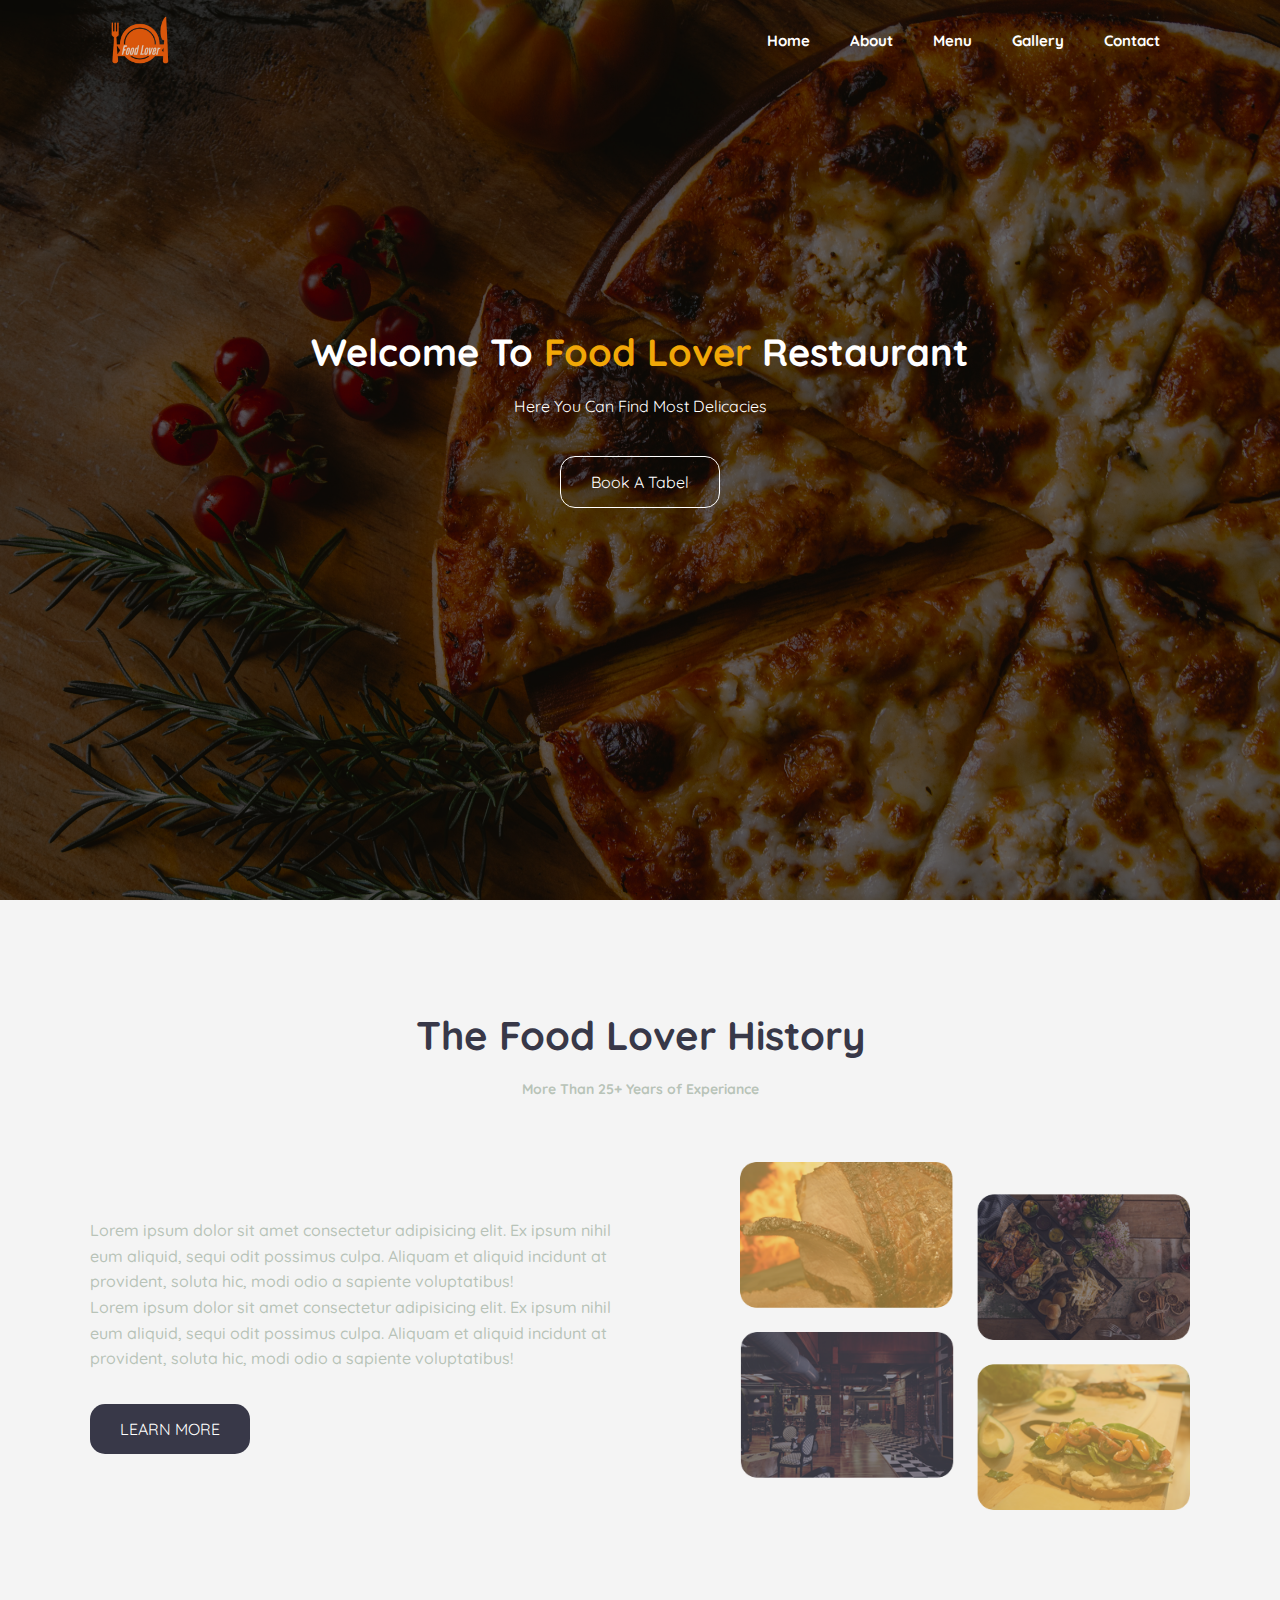
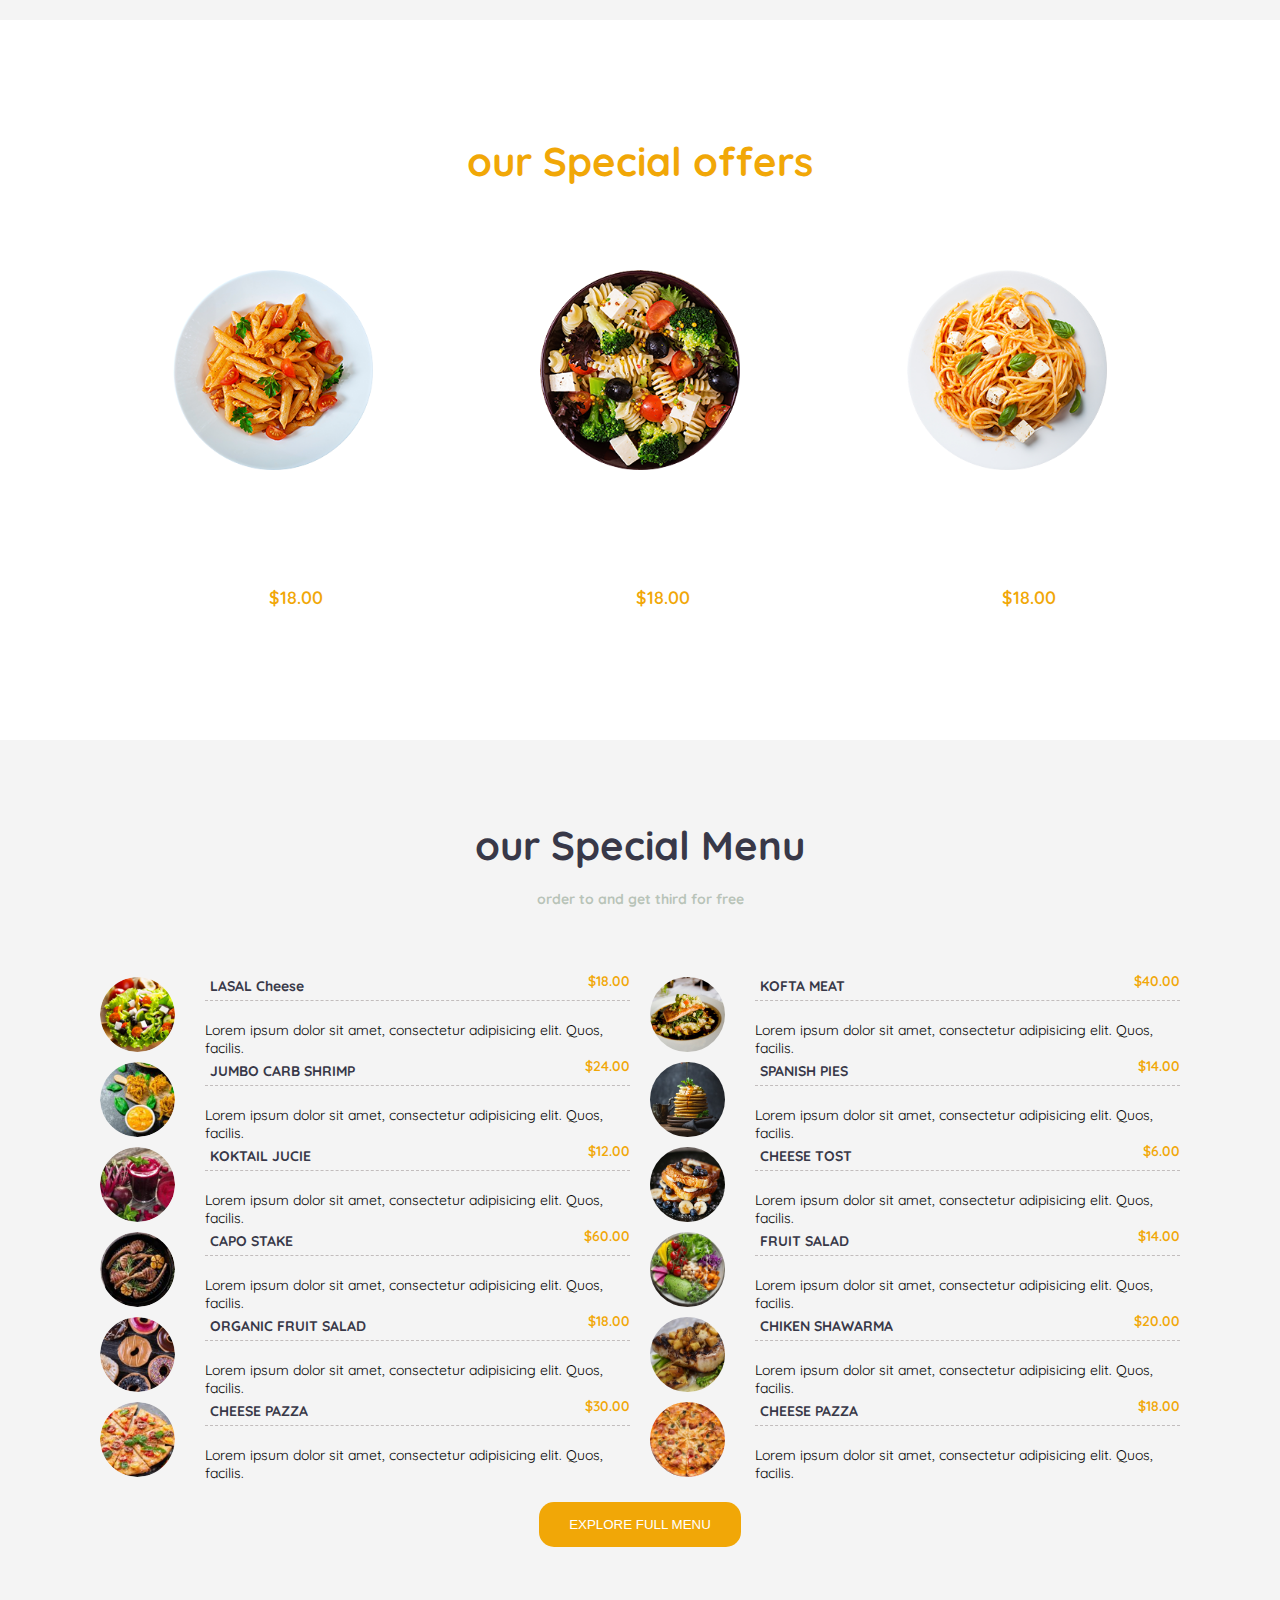
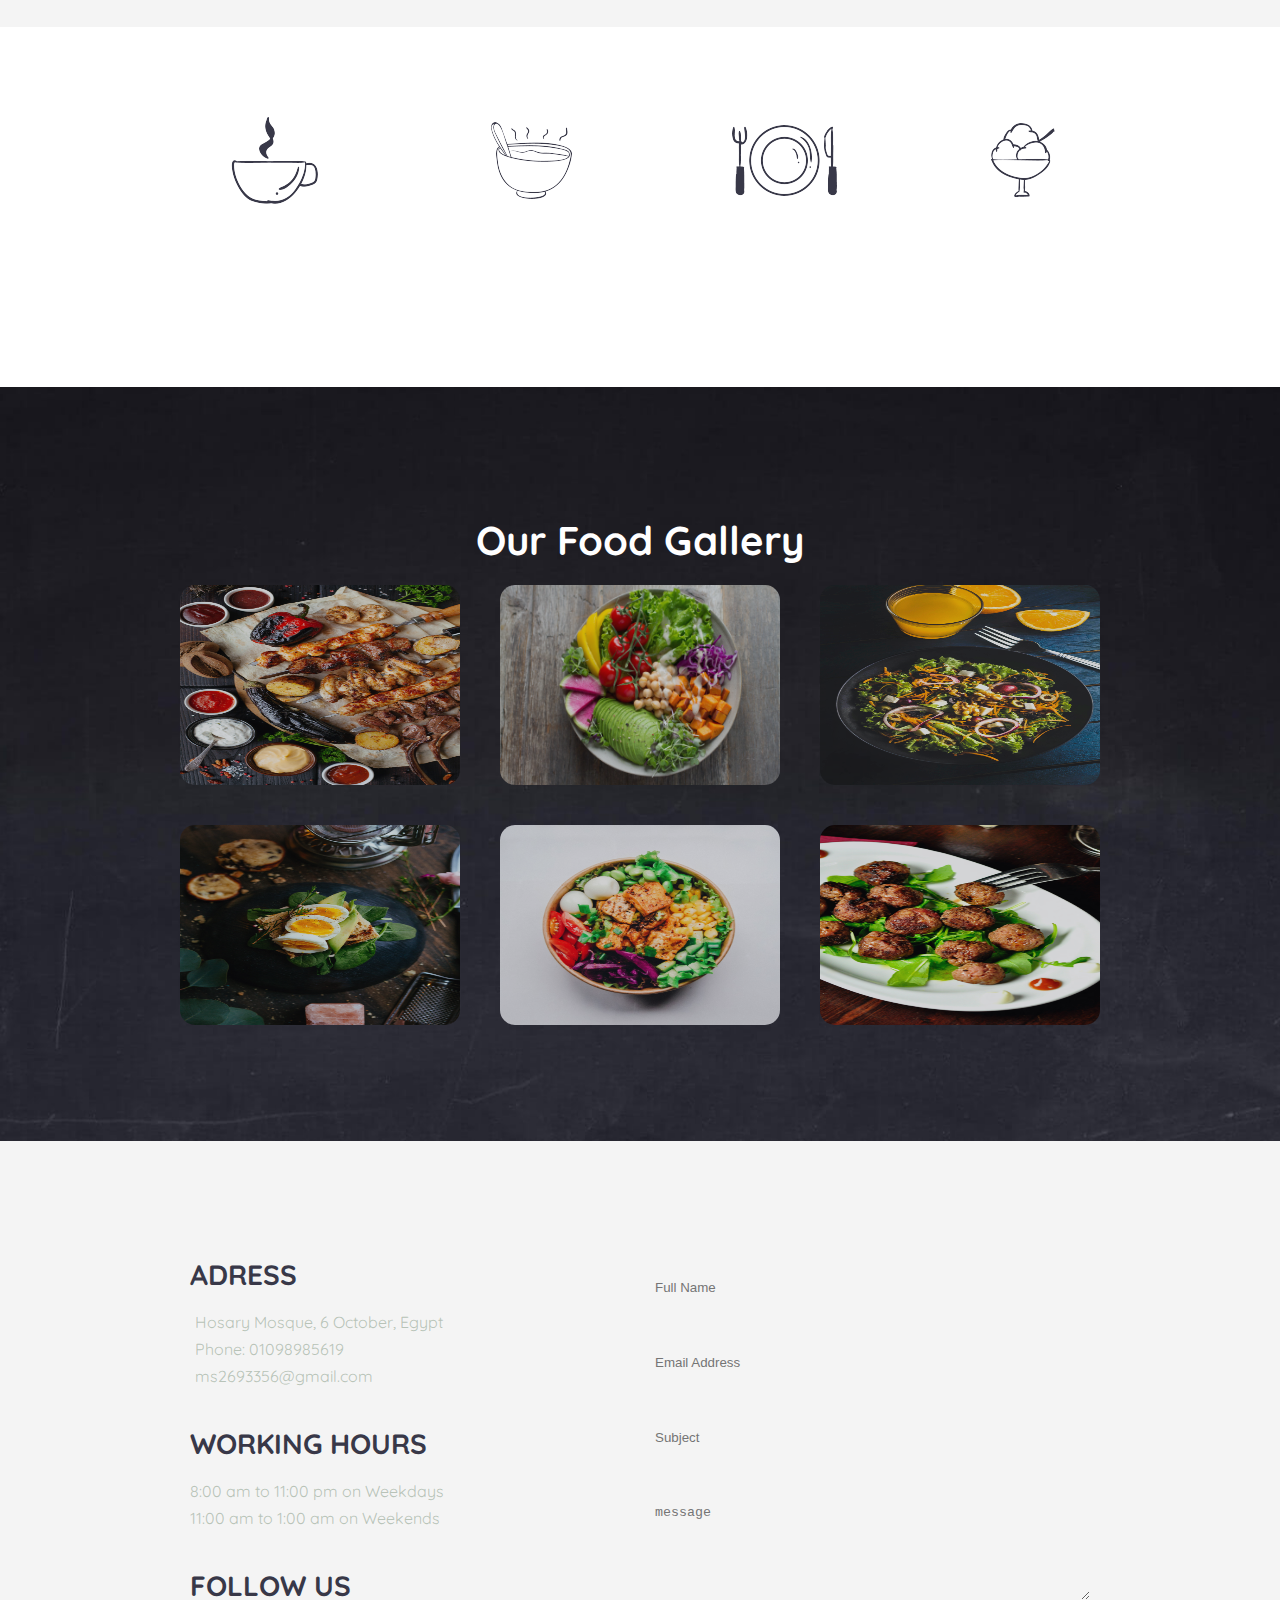
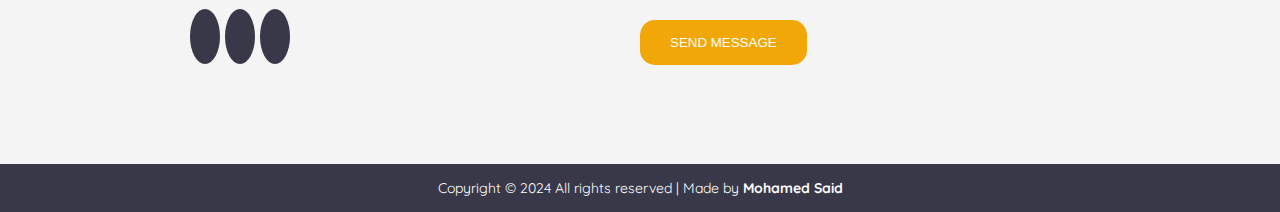
<file: index.html>
<!DOCTYPE html>
<html lang="en">

<head>
    <meta charset="UTF-8">
    <meta http-equiv="X-UA-Compatible" content="IE=edge">
    <meta name="viewport" content="width=device-width, initial-scale=1.0">
    <title>Food-Lover</title>
    <!--Style Link-->
    <link rel="stylesheet" href="./style.css">
    <!--font awosme-->
    <link rel="stylesheet" href="https://cdnjs.cloudflare.com/ajax/libs/font-awesome/6.5.2/css/all.min.css"
        integrity="sha512-SnH5WK+bZxgPHs44uWIX+LLJAJ9/2PkPKZ5QiAj6Ta86w+fsb2TkcmfRyVX3pBnMFcV7oQPJkl9QevSCWr3W6A=="
        crossorigin="anonymous" referrerpolicy="no-referrer" />
    <!--Favicon-->
    <link rel="shortcut icon" href="./favicon (3).ico" type="image/x-icon">

</head>

<body>
    <!--Header Start-->
    <header>
        <div id="navbar">
            <img src="./logo.png" alt="Food-Lover logo">
            <nav>
                <ul>
                    <li><a href="#home">Home</a></li>
                    <li><a href="#about">About</a></li>
                    <li><a href="#menu">Menu</a></li>
                    <li><a href="#gallery">Gallery</a></li>
                    <li><a href="#contact">Contact</a></li>
                </ul>
            </nav>
        </div>
        <div class="content">
            <h1>Welcome To <span class="primary-text"> Food Lover </span> Restaurant</h1>
            <p>Here You Can Find Most Delicacies </p>
            <a href="#" class="btn btn-primary">Book A Tabel</a>
        </div>
    </header>
    <!--Header End-->

    <main>
        <!--About Start-->
        <section id="about">
            <div class="container">
                <div class="title">
                    <h2>The Food Lover History</h2>
                    <p>More Than 25+ Years of Experiance</p>
                </div>
                <div class="about-content">
                    <div>
                        <p>Lorem ipsum dolor sit amet consectetur adipisicing elit. Ex ipsum nihil eum aliquid, sequi
                            odit possimus culpa. Aliquam et aliquid incidunt at provident, soluta hic, modi odio a
                            sapiente voluptatibus!</p>
                        <p>Lorem ipsum dolor sit amet consectetur adipisicing elit. Ex ipsum nihil eum aliquid, sequi
                            odit possimus culpa. Aliquam et aliquid incidunt at provident, soluta hic, modi odio a
                            sapiente voluptatibus!</p>
                        <a href="#" class="btn btn-secondary">LEARN MORE</a>
                    </div>
                    <img src="./about_img.png" alt="Pizza">
                </div>
            </div>
        </section>
        <!--About End-->
        <!--Offers Start-->
        <section id="offers">
            <div class="container">
                <div class="title">
                    <h2>our Special offers</h2>
                    <p>More Than 25+ Years of Experiance</p>
                </div>
                <div class="offers-items">
                    <div>
                        <img src="./offer1.png" alt="Quattro Pasta">
                        <div>
                            <h3>Quattro Pasta</h3>
                            <p>Lorem ipsum dolor sit amet consectetur adipisicing elit. Aspernatur, tenetur?</p>
                            <p><del>$55.00</del><span class="primary-text">$18.00</span></p>
                        </div>
                    </div>
                    <div>
                        <img src="./offer2.png" alt="Vegertarian Pasta">
                        <div>
                            <h3>Vegertarian Pasta</h3>
                            <p>Lorem ipsum dolor sit amet consectetur adipisicing elit. Aspernatur, tenetur?</p>
                            <p><del>$55.00</del><span class="primary-text">$18.00</span></p>
                        </div>
                    </div>
                    <div>
                        <img src="./offer3.png" alt="Gluten-Free Pasta">
                        <div>
                            <h3>Gluten-Free Pasta</h3>
                            <p>Lorem ipsum dolor sit amet consectetur adipisicing elit. Aspernatur, tenetur?</p>
                            <p><del>$55.00</del><span class="primary-text">$18.00</span></p>
                        </div>
                    </div>
                </div>
            </div>
        </section>
        <!--Offers End-->
        <!--Menu Start-->
        <section id="menu">
            <div class="container">
                <div class="title">
                    <h2>our Special Menu</h2>
                    <p>order to and get third for free </p>
                </div>
                <div class="menu-items">
                    <div class="menu-items-left">
                        <div class="menu-item">
                            <img src="./food1.png" alt="LASAL Cheese">
                            <div>
                                <h3>LASAL Cheese <span class="primary-text">$18.00</span></h3>
                                <p>Lorem ipsum dolor sit amet, consectetur adipisicing elit. Quos, facilis.</p>

                            </div>
                        </div>
                        <div class="menu-item">
                            <img src="./food2.png" alt="JUMBO CARB SHRIMP">
                            <div>
                                <h3>JUMBO CARB SHRIMP <span class="primary-text">$24.00</span></h3>
                                <p>Lorem ipsum dolor sit amet, consectetur adipisicing elit. Quos, facilis.</p>

                            </div>
                        </div>
                        <div class="menu-item">
                            <img src="./food3.png" alt="KOKTAIL JUCIE">
                            <div>
                                <h3>KOKTAIL JUCIE <span class="primary-text">$12.00</span></h3>
                                <p>Lorem ipsum dolor sit amet, consectetur adipisicing elit. Quos, facilis.</p>

                            </div>
                        </div>
                        <div class="menu-item">
                            <img src="./food4.png" alt="CAPO STAKE">
                            <div>
                                <h3>CAPO STAKE <span class="primary-text">$60.00</span></h3>
                                <p>Lorem ipsum dolor sit amet, consectetur adipisicing elit. Quos, facilis.</p>

                            </div>
                        </div>
                        <div class="menu-item">
                            <img src="./food5.png" alt="ORGANIC FRUIT SALAD">
                            <div>
                                <h3>ORGANIC FRUIT SALAD <span class="primary-text">$18.00</span></h3>
                                <p>Lorem ipsum dolor sit amet, consectetur adipisicing elit. Quos, facilis.</p>

                            </div>
                        </div>
                        <div class="menu-item">
                            <img src="./food6.png" alt="MEGA CHEESE PIZZA">
                            <div>
                                <h3>CHEESE PAZZA <span class="primary-text">$30.00</span></h3>
                                <p>Lorem ipsum dolor sit amet, consectetur adipisicing elit. Quos, facilis.</p>

                            </div>
                        </div>
                    </div>
                    <div class="menu-items-right">
                        <div class="menu-item">
                            <img src="./food7.jpeg" alt="KOFTA MEAT">
                            <div>
                                <h3>KOFTA MEAT <span class="primary-text">$40.00</span></h3>
                                <p>Lorem ipsum dolor sit amet, consectetur adipisicing elit. Quos, facilis.</p>

                            </div>
                        </div>
                        <div class="menu-item">
                            <img src="./food8.jpeg" alt="SPANISH PIES">
                            <div>
                                <h3>SPANISH PIES <span class="primary-text">$14.00</span></h3>
                                <p>Lorem ipsum dolor sit amet, consectetur adipisicing elit. Quos, facilis.</p>

                            </div>
                        </div>
                        <div class="menu-item">
                            <img src="./food9.jpeg" alt="CHEESE TOST">
                            <div>
                                <h3>CHEESE TOST <span class="primary-text">$6.00</span></h3>
                                <p>Lorem ipsum dolor sit amet, consectetur adipisicing elit. Quos, facilis.</p>

                            </div>
                        </div>
                        <div class="menu-item">
                            <img src="./food10.jpeg" alt="FRUIT SALAD">
                            <div>
                                <h3>FRUIT SALAD <span class="primary-text">$14.00</span></h3>
                                <p>Lorem ipsum dolor sit amet, consectetur adipisicing elit. Quos, facilis.</p>

                            </div>
                        </div>
                        <div class="menu-item">
                            <img src="./food11.jpeg" alt="CHIKEN SHAWARMA">
                            <div>
                                <h3>CHIKEN SHAWARMA <span class="primary-text">$20.00</span></h3>
                                <p>Lorem ipsum dolor sit amet, consectetur adipisicing elit. Quos, facilis.</p>

                            </div>
                        </div>
                        <div class="menu-item">
                            <img src="./food12.jpeg" alt="MEGA CHEESE PIZZA">
                            <div>
                                <h3>CHEESE PAZZA <span class="primary-text">$18.00</span></h3>
                                <p>Lorem ipsum dolor sit amet, consectetur adipisicing elit. Quos, facilis.</p>

                            </div>
                        </div>
                    </div>
                </div>
                <button class="btn">EXPLORE FULL MENU</button>
            </div>
        </section>
        <!--Menu End-->
        <!--Daytime Start-->
        <section id="daytime">
            <div class="container">
                <div class="daytime-items">
                    <div class="daytime-item">
                        <img src="./breckfastIcon.png" alt="Breckfast">
                        <h3>Breckfast</h3>
                        <p>8:00 am to 10:00 am</p>
                    </div>
                    <div class="daytime-item">
                        <img src="./lunchIcon.png" alt="Lunch">
                        <h3>Lunch</h3>
                        <p>4:00 am to 7:00 am</p>
                    </div>
                    <div class="daytime-item">
                        <img src="./dinnerIcon.png" alt="Dinner">
                        <h3>Dinner</h3>
                        <p>9:00 pm to 1:00 am</p>
                    </div>
                    <div class="daytime-item">
                        <img src="./dessertIcon.png" alt="Dessert">
                        <h3>Dessert</h3>
                        <p>All Day</p>
                    </div>
                </div>
            </div>
        </section>
        <!--Daytime End-->
        <!--Gallery Start-->
        <section id="gallery">
            <div class="container">
                <h2>Our Food Gallery</h2>
                <div class="img-gallery">
                    <img src="./gallery1.jpeg" alt="Gallery1">
                    <img src="./gallery2.jpeg" alt="Gallery2">
                    <img src="./gallery3.jpeg" alt="Gallery3">
                    <img src="./gallery4.jpeg" alt="Gallery4">
                    <img src="./gallery5.jpeg" alt="Gallery5">
                    <img src="./gallery6.jpeg" alt="Gallery6">
                </div>
            </div>
        </section>
        <!--Gallery End-->
        <!--Contact Start-->
        <section id="contact">
            <div class="container">
                <div class="contact-content">
                    <div class="contact-info">
                        <div>
                            <h3>ADRESS</h3>
                            <p><i class="fa-sharp fa-solid fa-location-dot"></i> Hosary Mosque, 6 October, Egypt</p>
                            <p><i class="fa-solid fa-phone"></i>Phone: 01098985619</p>
                            <p><i class="fa-regular fa-envelope"></i>ms2693356@gmail.com</p>
                        </div>
                        <div>
                            <h3>WORKING HOURS</h3>
                            <P>8:00 am to 11:00 pm on Weekdays</P>
                            <P>11:00 am to 1:00 am on Weekends</P>
                        </div>
                        <div>
                            <h3>FOLLOW US</h3>
                            <a href="https://www.facebook.com/people/Smart-system/61555714896031/?mibextid=ZbWKwL"
                                target="_blank"><i class="fa-brands fa-facebook-f"></i></a>
                            <a href="#"><i class="fa-brands fa-x-twitter"></i></a>
                            <a href="https://www.instagram.com/smartsystem44/" target="_blank"><i
                                    class="fa-brands fa-instagram"></i></a>
                        </div>
                    </div>
                    <form>
                        <input type="text" name="Name" id="Name" placeholder="Full Name" required>
                        <input type="email" name="email" id="email" placeholder="Email Address" required>
                        <input type="text" name="Subject" id="Subject" placeholder="Subject" required>
                        <textarea name="message" id="message" cols="30" rows="5" placeholder="message"></textarea>
                        <button type="Submit" class="btn">SEND MESSAGE</button>
                    </form>
                </div>
            </div>
        </section>
        <!--Contact End-->
    </main>
    <footer id="footer">
        <p>Copyright &copy; 2024 All rights reserved | Made by <b><a
                    href="https://mmohamedsaid.github.io/HTML-Website./" target="_blank">Mohamed Said</a></b></p>
    </footer>
</body>

</html>
</file>
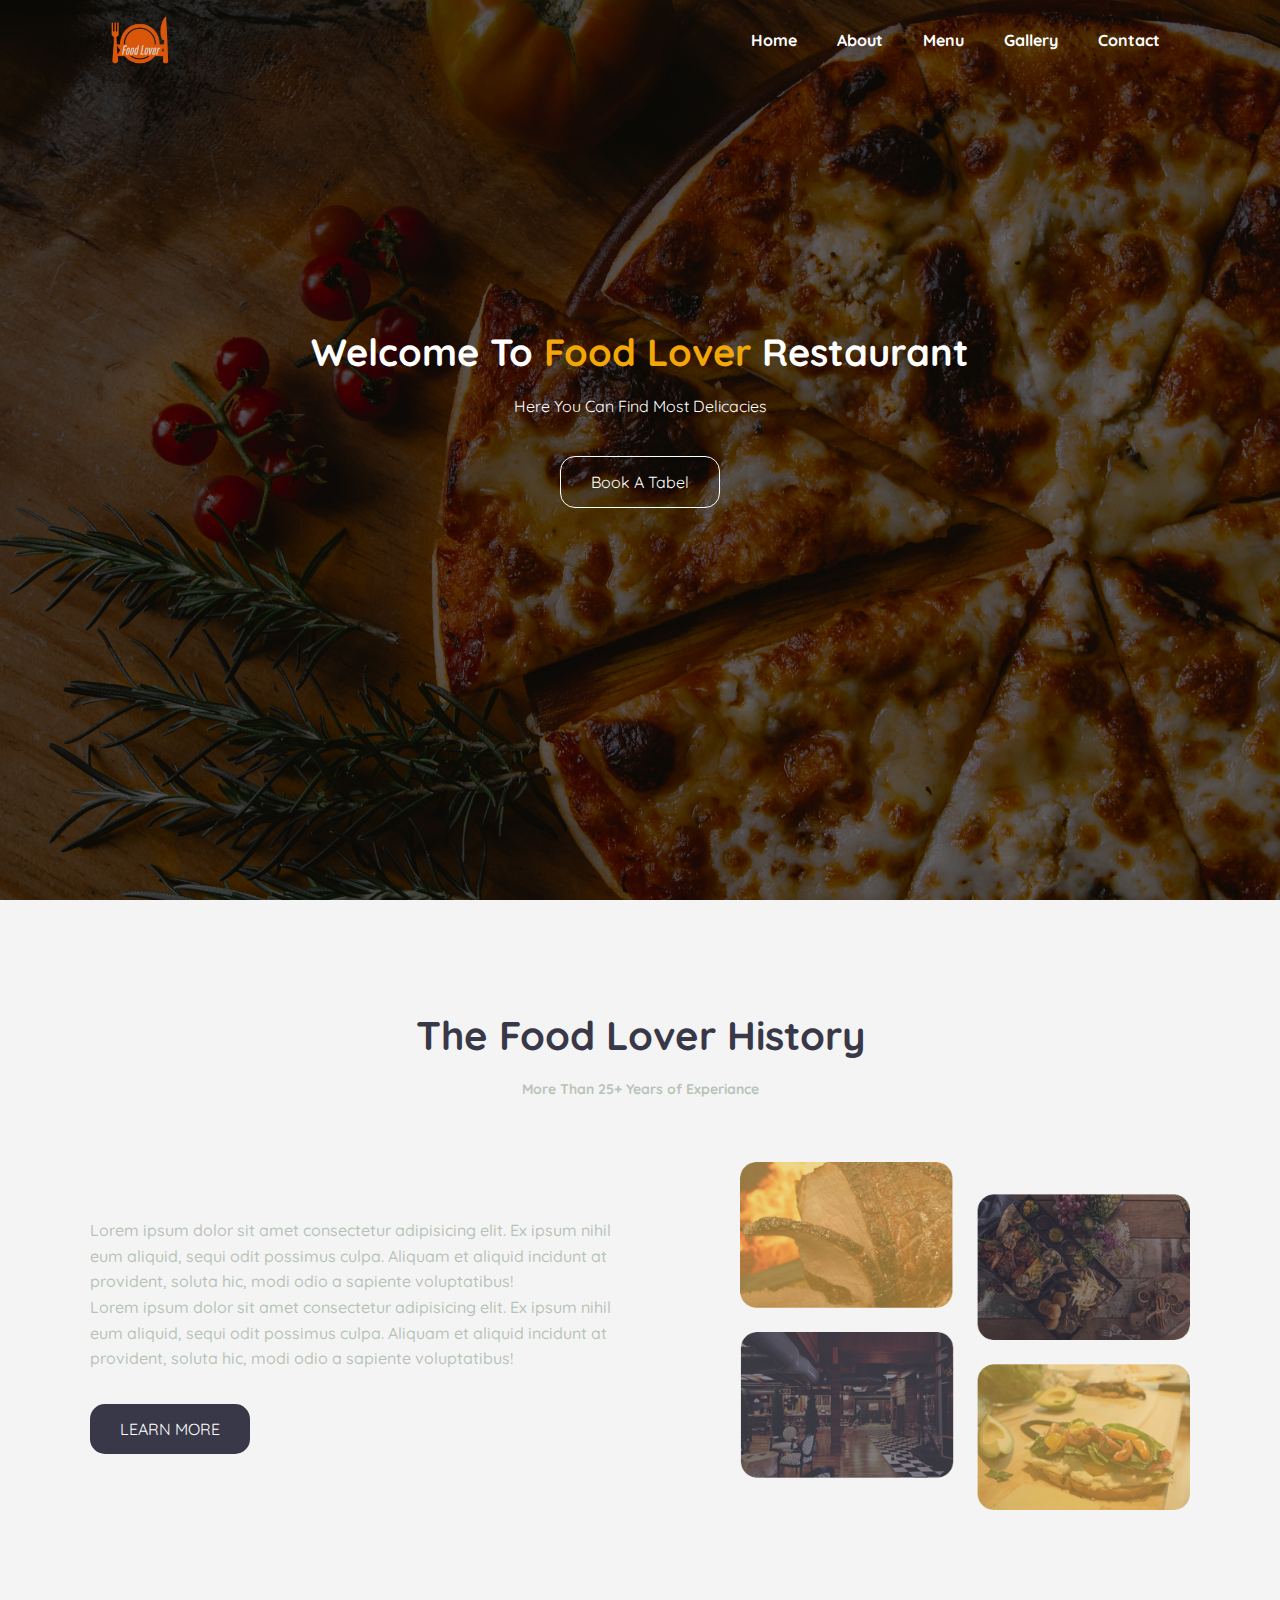
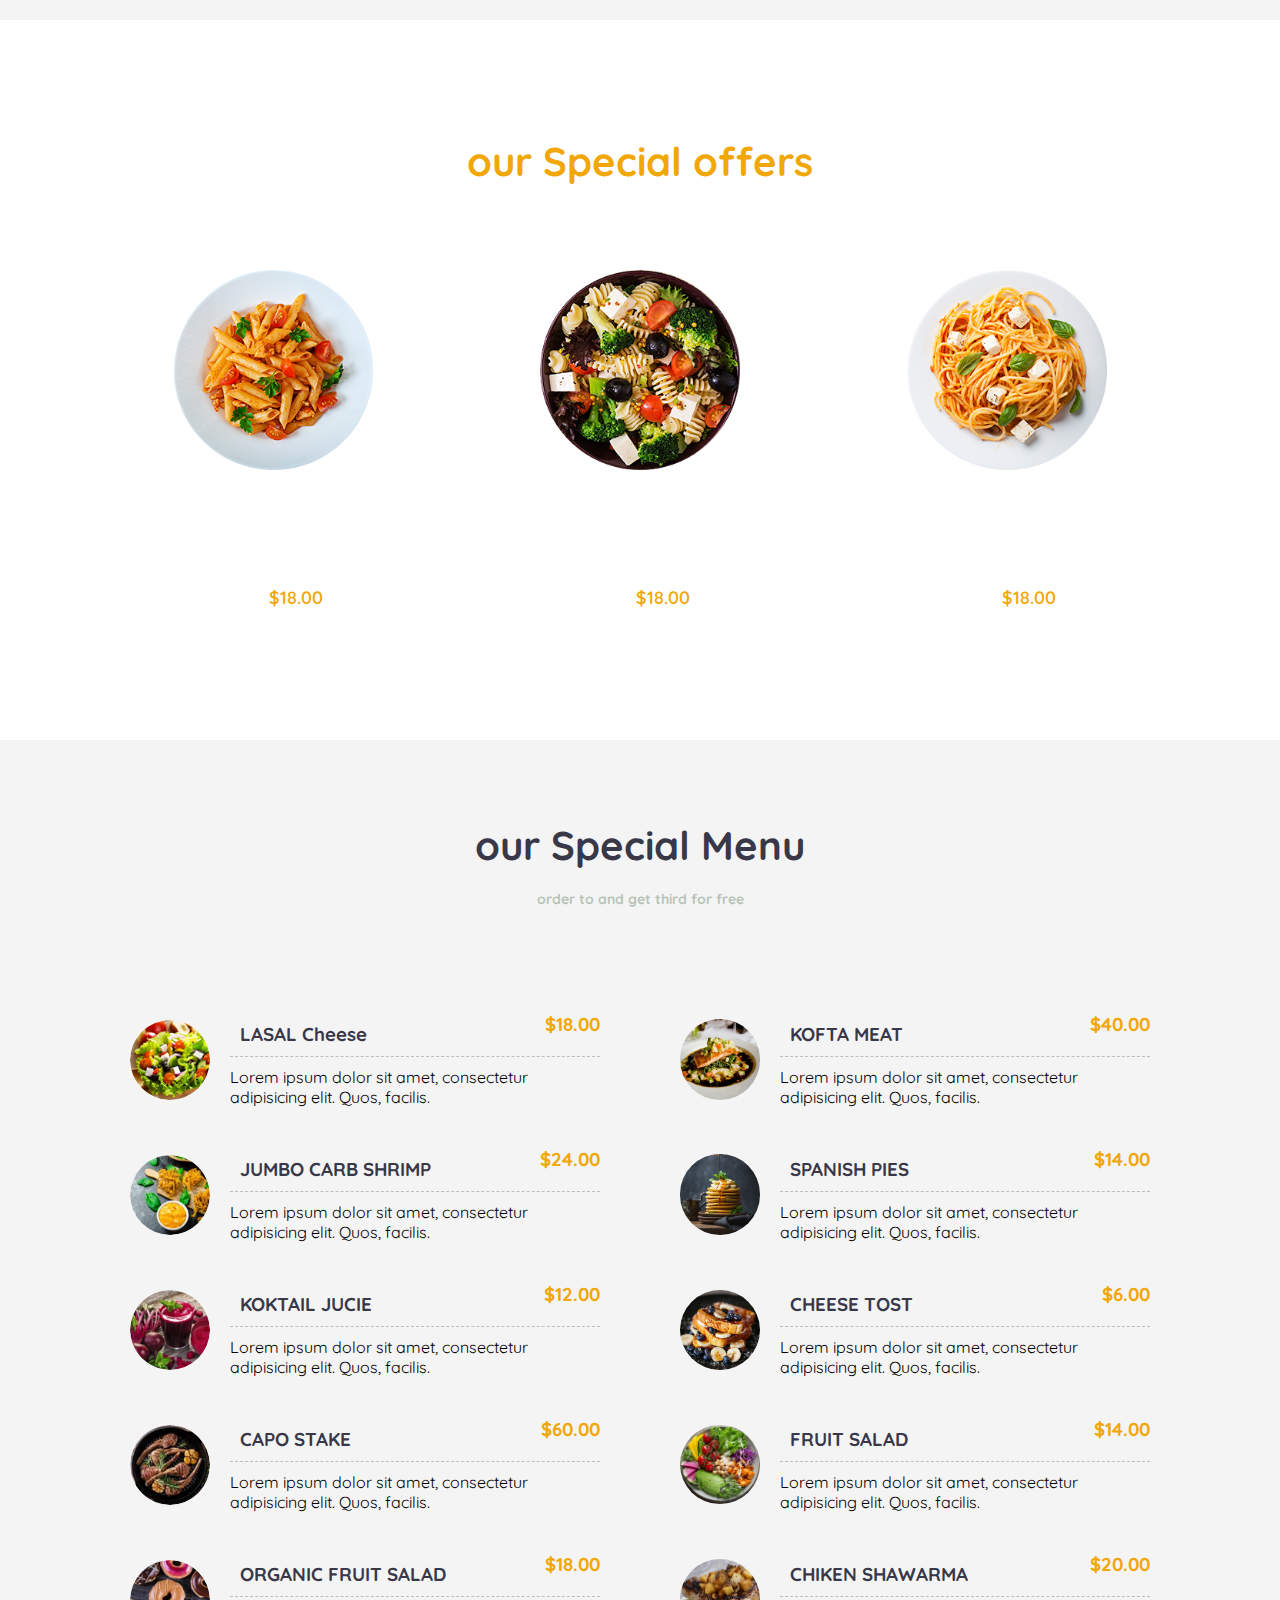
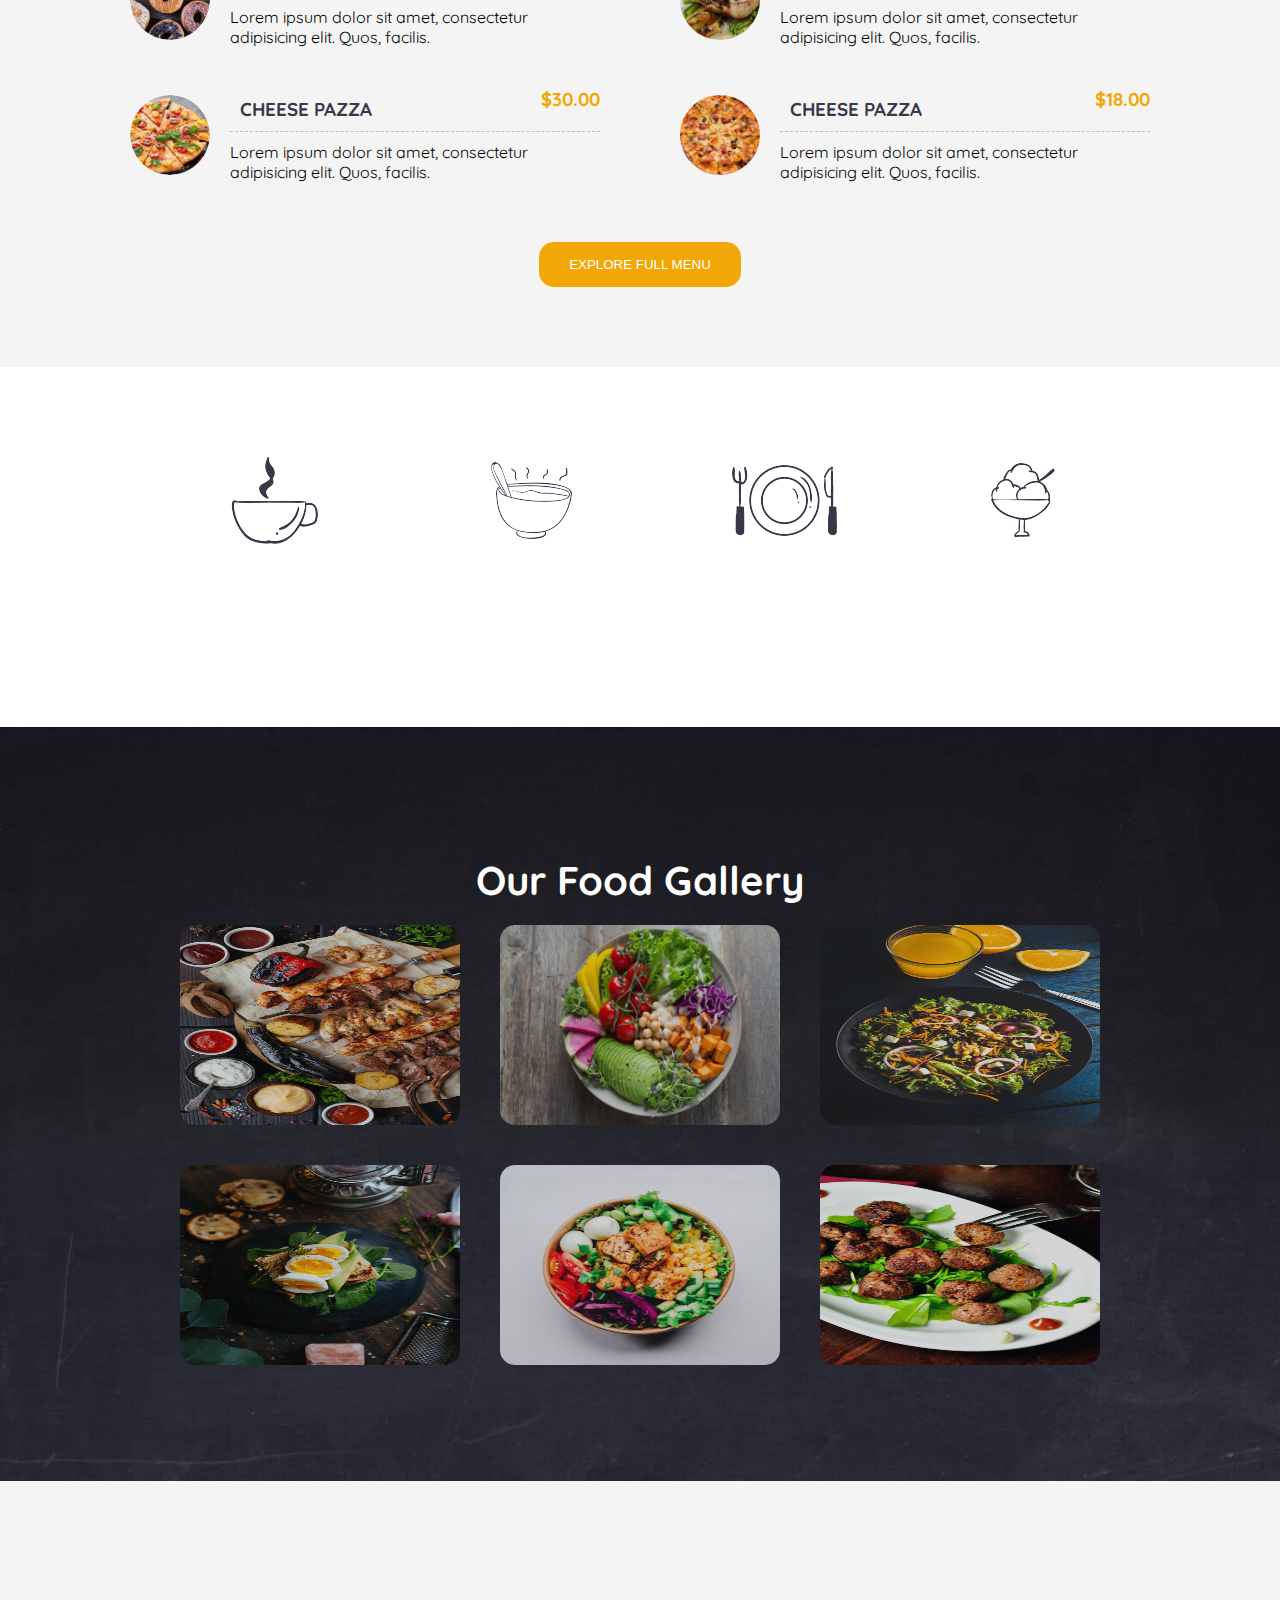
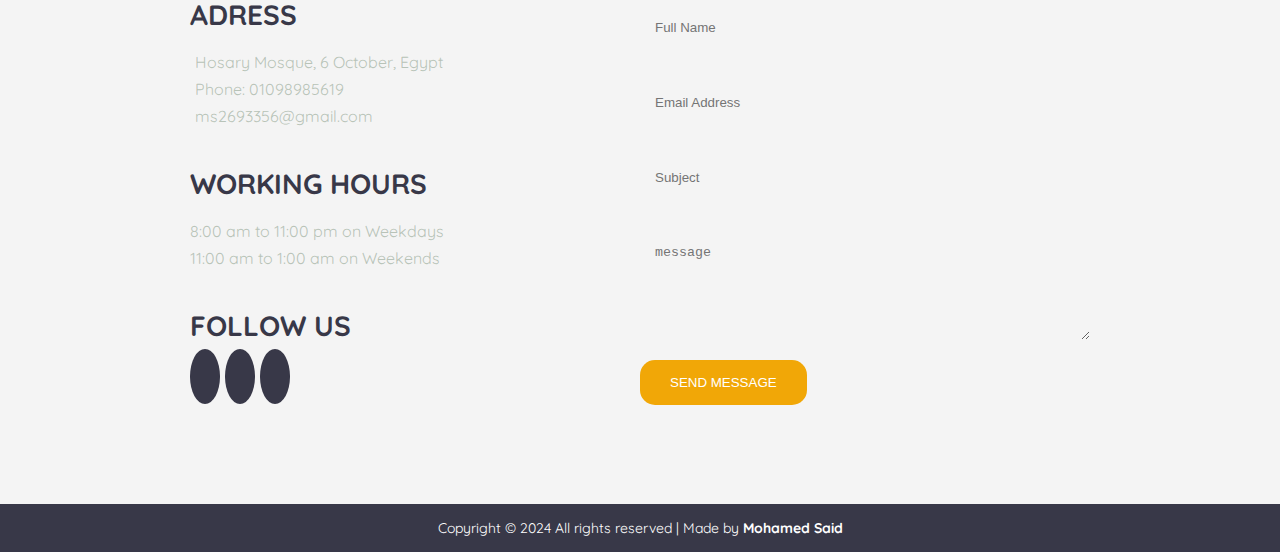
<file: Food-Lover-main/index.html>
<!DOCTYPE html>
<html lang="en">
<head>
    <meta charset="UTF-8">
    <meta http-equiv="X-UA-Compatible" content="IE=edge">
    <meta name="viewport" content="width=device-width, initial-scale=1.0">
    <title>Food-Lover</title>
    <!--Style Link-->
    <link rel="stylesheet" href="./style.css">
    <!--font awosme-->
    <link rel="stylesheet" href="https://cdnjs.cloudflare.com/ajax/libs/font-awesome/6.5.2/css/all.min.css" integrity="sha512-SnH5WK+bZxgPHs44uWIX+LLJAJ9/2PkPKZ5QiAj6Ta86w+fsb2TkcmfRyVX3pBnMFcV7oQPJkl9QevSCWr3W6A==" crossorigin="anonymous" referrerpolicy="no-referrer" />
     <!--Favicon-->
     <link rel="shortcut icon" href="./favicon (3).ico" type="image/x-icon">

</head>
<body>
    <!--Header Start-->
    <header>
        <div id="navbar">
            <img src="./logo.png" alt="Food-Lover logo">
            <nav>
                <ul>
                    <li><a href="#home">Home</a></li>
                    <li><a href="#about">About</a></li>
                    <li><a href="#menu">Menu</a></li>
                    <li><a href="#gallery">Gallery</a></li>
                    <li><a href="#contact">Contact</a></li>
                </ul>
            </nav>
        </div>
        <div class="content">
            <h1>Welcome To <span class="primary-text"> Food Lover </span> Restaurant</h1>
            <p>Here You Can  Find Most Delicacies </p>
            <a href="#" class="btn btn-primary">Book A Tabel</a>
        </div>
    </header>
    <!--Header End-->

    <main>
        <!--About Start-->
        <section id="about">
        <div class="container">
            <div class="title">
                <h2>The Food Lover  History</h2>
                <p>More Than 25+ Years of Experiance</p>
            </div>
            <div class="about-content">
                <div>
                    <p>Lorem ipsum dolor sit amet consectetur adipisicing elit. Ex ipsum nihil eum aliquid, sequi odit possimus culpa. Aliquam et aliquid incidunt at provident, soluta hic, modi odio a sapiente voluptatibus!</p>
                    <p>Lorem ipsum dolor sit amet consectetur adipisicing elit. Ex ipsum nihil eum aliquid, sequi odit possimus culpa. Aliquam et aliquid incidunt at provident, soluta hic, modi odio a sapiente voluptatibus!</p>
                    <a href="#" class="btn btn-secondary">LEARN MORE</a>
                </div>
                <img src="./about_img.png" alt="Pizza">
            </div>
        </div>
        </section>
        <!--About End-->
        <!--Offers Start-->
        <section id="offers">
            <div class="container">
                <div class="title">
                    <h2>our Special offers</h2>
                    <p>More Than 25+ Years of Experiance</p>
                </div>
                <div class="offers-items">
                    <div>
                        <img src="./offer1.png" alt="Quattro Pasta">
                        <div>
                            <h3>Quattro Pasta</h3>
                            <p>Lorem ipsum dolor sit amet consectetur adipisicing elit. Aspernatur, tenetur?</p>
                            <p><del>$55.00</del><span class="primary-text">$18.00</span></p>
                        </div>
                    </div>
                    <div>
                        <img src="./offer2.png" alt="Vegertarian Pasta">
                        <div>
                            <h3>Vegertarian Pasta</h3>
                            <p>Lorem ipsum dolor sit amet consectetur adipisicing elit. Aspernatur, tenetur?</p>
                            <p><del>$55.00</del><span class="primary-text">$18.00</span></p>
                        </div>
                    </div>
                    <div>
                        <img src="./offer3.png" alt="Gluten-Free Pasta">
                        <div>
                            <h3>Gluten-Free Pasta</h3>
                            <p>Lorem ipsum dolor sit amet consectetur adipisicing elit. Aspernatur, tenetur?</p>
                            <p><del>$55.00</del><span class="primary-text">$18.00</span></p>
                        </div>
                    </div>
                </div>
            </div>
        </section>
        <!--Offers End-->
        <!--Menu Start-->
        <section id="menu">
            <div class="container">
                <div class="title">
                    <h2>our Special Menu</h2>
                    <p>order to and get third for free </p>
                </div>
                <div class="menu-items">
                 <div class="menu-items-left">
                    <div class="menu-item">
                        <img src="./food1.png" alt="LASAL Cheese">
                        <div>
                            <h3>LASAL Cheese <span class="primary-text">$18.00</span></h3>
                            <p>Lorem ipsum dolor sit amet, consectetur adipisicing elit. Quos, facilis.</p>

                        </div>
                    </div>
                    <div class="menu-item">
                        <img src="./food2.png" alt="JUMBO CARB SHRIMP">
                        <div>
                            <h3>JUMBO CARB SHRIMP <span class="primary-text">$24.00</span></h3>
                            <p>Lorem ipsum dolor sit amet, consectetur adipisicing elit. Quos, facilis.</p>

                        </div>
                    </div>
                    <div class="menu-item">
                        <img src="./food3.png" alt="KOKTAIL JUCIE">
                        <div>
                            <h3>KOKTAIL JUCIE <span class="primary-text">$12.00</span></h3>
                            <p>Lorem ipsum dolor sit amet, consectetur adipisicing elit. Quos, facilis.</p>

                        </div>
                    </div>
                    <div class="menu-item">
                        <img src="./food4.png" alt="CAPO STAKE">
                        <div>
                            <h3>CAPO STAKE <span class="primary-text">$60.00</span></h3>
                            <p>Lorem ipsum dolor sit amet, consectetur adipisicing elit. Quos, facilis.</p>

                        </div>
                    </div>
                    <div class="menu-item">
                        <img src="./food5.png" alt="ORGANIC FRUIT SALAD">
                        <div>
                            <h3>ORGANIC FRUIT SALAD <span class="primary-text">$18.00</span></h3>
                            <p>Lorem ipsum dolor sit amet, consectetur adipisicing elit. Quos, facilis.</p>

                        </div>
                    </div>
                    <div class="menu-item">
                        <img src="./food6.png" alt="MEGA CHEESE PIZZA">
                        <div>
                            <h3>CHEESE PAZZA <span class="primary-text">$30.00</span></h3>
                            <p>Lorem ipsum dolor sit amet, consectetur adipisicing elit. Quos, facilis.</p>

                        </div>
                    </div>
                 </div>                    
                 <div class="menu-items-right">
                    <div class="menu-item">
                        <img src="./food7.jpeg" alt="KOFTA MEAT">
                        <div>
                            <h3>KOFTA MEAT <span class="primary-text">$40.00</span></h3>
                            <p>Lorem ipsum dolor sit amet, consectetur adipisicing elit. Quos, facilis.</p>

                        </div>
                    </div>
                    <div class="menu-item">
                        <img src="./food8.jpeg" alt="SPANISH PIES">
                        <div>
                            <h3>SPANISH PIES <span class="primary-text">$14.00</span></h3>
                            <p>Lorem ipsum dolor sit amet, consectetur adipisicing elit. Quos, facilis.</p>

                        </div>
                    </div>
                    <div class="menu-item">
                        <img src="./food9.jpeg" alt="CHEESE TOST">
                        <div>
                            <h3>CHEESE TOST <span class="primary-text">$6.00</span></h3>
                            <p>Lorem ipsum dolor sit amet, consectetur adipisicing elit. Quos, facilis.</p>

                        </div>
                    </div>
                    <div class="menu-item">
                        <img src="./food10.jpeg" alt="FRUIT SALAD">
                        <div>
                            <h3>FRUIT SALAD <span class="primary-text">$14.00</span></h3>
                            <p>Lorem ipsum dolor sit amet, consectetur adipisicing elit. Quos, facilis.</p>

                        </div>
                    </div>
                    <div class="menu-item">
                        <img src="./food11.jpeg" alt="CHIKEN SHAWARMA">
                        <div>
                            <h3>CHIKEN SHAWARMA <span class="primary-text">$20.00</span></h3>
                            <p>Lorem ipsum dolor sit amet, consectetur adipisicing elit. Quos, facilis.</p>

                        </div>
                    </div>
                    <div class="menu-item">
                        <img src="./food12.jpeg" alt="MEGA CHEESE PIZZA">
                        <div>
                            <h3>CHEESE PAZZA <span class="primary-text">$18.00</span></h3>
                            <p>Lorem ipsum dolor sit amet, consectetur adipisicing elit. Quos, facilis.</p>

                        </div>
                    </div>
                 </div>                    
                </div>
               <button class="btn">EXPLORE FULL MENU</button>
            </div>
        </section>
        <!--Menu End-->
        <!--Daytime Start-->
        <section id="daytime">
            <div class="container">
                <div class="daytime-items">
                    <div class="daytime-item">
                        <img src="./breckfastIcon.png" alt="Breckfast">
                        <h3>Breckfast</h3>
                        <p>8:00 am to 10:00 am</p>
                    </div>
                    <div class="daytime-item">
                        <img src="./lunchIcon.png" alt="Lunch">
                        <h3>Lunch</h3>
                        <p>4:00 am to 7:00 am</p>
                    </div>
                    <div class="daytime-item">
                        <img src="./dinnerIcon.png" alt="Dinner">
                        <h3>Dinner</h3>
                        <p>9:00 pm to 1:00 am</p>
                    </div>
                    <div class="daytime-item">
                        <img src="./dessertIcon.png" alt="Dessert">
                        <h3>Dessert</h3>
                        <p>All Day</p>
                    </div>
                </div>
            </div>
        </section>
        <!--Daytime End-->
        <!--Gallery Start-->
        <section id="gallery">
            <div class="container">
                <h2>Our Food Gallery</h2>
                <div class="img-gallery">
                    <img src="./gallery1.jpeg" alt="Gallery1">
                    <img src="./gallery2.jpeg" alt="Gallery2">
                    <img src="./gallery3.jpeg" alt="Gallery3">
                    <img src="./gallery4.jpeg" alt="Gallery4">
                    <img src="./gallery5.jpeg" alt="Gallery5">
                    <img src="./gallery6.jpeg" alt="Gallery6">
                </div>
            </div>
        </section>
        <!--Gallery End-->
        <!--Contact Start-->
        <section id="contact">
            <div class="container">
                <div class="contact-content">
                    <div class="contact-info">
                        <div>
                            <h3>ADRESS</h3>
                             <p><i class="fa-sharp fa-solid fa-location-dot"></i> Hosary Mosque, 6 October, Egypt</p>
                             <p><i class="fa-solid fa-phone"></i>Phone: 01098985619</p>
                             <p><i class="fa-regular fa-envelope"></i>ms2693356@gmail.com</p>
                        </div>
                        <div>
                            <h3>WORKING HOURS</h3>
                            <P>8:00 am to 11:00 pm on Weekdays</P>
                            <P>11:00 am to 1:00 am on Weekends</P>
                        </div>
                        <div>
                            <h3>FOLLOW US</h3>
                            <a href="https://www.facebook.com/people/Smart-system/61555714896031/?mibextid=ZbWKwL" target="_blank"><i class="fa-brands fa-facebook-f"></i></a>
                            <a href="#"><i class="fa-brands fa-x-twitter"></i></a>
                            <a href="https://www.instagram.com/smartsystem44/" target="_blank"><i class="fa-brands fa-instagram"></i></a>
                        </div>
                    </div>
                    <form >
                        <input type="text" name="Name" id="Name" placeholder="Full Name" required>
                        <input type="email" name="email" id="email" placeholder="Email Address" required>
                        <input type="text" name="Subject" id="Subject" placeholder="Subject" required>
                        <textarea name="message" id="message" cols="30" rows="5" placeholder="message"></textarea>
                        <button type="Submit" class="btn">SEND MESSAGE</button>
                    </form>
                </div>
            </div>
        </section>
        <!--Contact End-->
    </main>
    <footer id="footer">
        <p>Copyright &copy; 2024 All rights reserved | Made by <b><a href="https://mmohamedsaid.github.io/HTML-Website./" target="_blank">Mohamed Said</a></b></p>
    </footer>
</body>
</html>
</file>
<file: style.css>
@import url('https://fonts.googleapis.com/css2?family=Quicksand:wght@300..700&display=swap');


* {
    padding: 0;
    margin: 0;
    box-sizing: border-box;
}

html {
    scroll-behavior: smooth;
}

body {
    font-family: "Quicksand", sans-serif;
}

ul {
    list-style: none;
}

a {
    text-decoration: none;
}

.container {
    max-width: 1100px;
    margin: auto;

}

/* Utility Classes */

.primary-text {
    color: #f1a707;

}

.btn {
    display: inline-block;
    padding: 15px 30px;
    border: none;
    border-radius: 15px;

}

.btn-primary {
    color: #fff;
    border: 1px solid #fff;

}

.btn-secondary {
    color: #fff;
    background: #383848;
    margin-top: 2rem;
}

.btn-primary:hover,
.btn-secondary:hover {
    background: #f1a707;
}

/* Header Start */

header {
    height: 100vh;
    background: url('./home_bg.jpeg') center center/cover no-repeat;
    position: relative;
}


#navbar {
    display: flex;
    justify-content: space-between;
    align-items: center;
}

#navbar img {
    width: 80px;
    margin-left: 100px;
}

#navbar ul {
    display: flex;
    margin-right: 100px;
    margin-left: 20px;
}

#navbar ul li a {
    padding: 15px 20px;
    font-size: 15px;
    color: #fff;
    font-weight: 700;
}




#navbar ul li a:hover {
    border-bottom: 2px solid #f1a707;
}

header .content {
    display: flex;
    flex-direction: column;
    justify-content: center;
    align-items: center;
    height: 75%;
}

header .content h1 {
    font-size: 38px;
    color: #fff;
}

header .content p {
    margin: 20px 0 40px;
    color: #fff;

}

header::before {
    content: "";
    position: absolute;
    top: 0;
    left: 0;
    height: 100%;
    width: 100%;
    background: rgb(0, 0, 0, 0.6);
}

header * {
    z-index: 10;
}

/* Header End */

/* About Start */

#about {
    height: 80vh;
    display: flex;
    justify-content: center;
    align-items: center;
    background: #f4f4f4;

}

#about .title,
#offers .title,
#menu .title {
    text-align: center;
    margin-bottom: 4rem;
}

#about h2,
#offers h2,
#menu h2,
#gallery h2 {
    font-size: 40px;
    color: #383848;
}

#about h2,
#menu h2 {
    margin-bottom: 20px;

}

#about .title p,
#menu .title p {
    font-size: 14px;
    color: #9a9a;
    font-weight: 700;
}

#about .about-content {
    display: flex;
    justify-content: space-between;
    align-items: center;
}

#about img {
    width: 450px;
}

#about .about-content a {
    margin-top: 2rem;
}

#about .about-content p {
    color: #9a9a;
    margin-right: 7rem;
    font-weight: 500;
    line-height: 1.6;
}

/* About End */
/* offers Start */
#offers {
    height: 80vh;
    display: flex;
    justify-content: center;
    background: url(./offer-background.jpg) center/cover fixed;
}

#offers h2 {
    color: #f1a707;
}

#offers .title p {
    color: #fff;
    font-weight: 500;

}

#offers .offers-items {
    display: flex;
    justify-content: center;
    align-items: center;
    text-align: center;
    color: #fff;
}

#offers .offers-items img {
    width: 200px;
}

#offers .offers-items h3 {
    font-size: 25px;
    margin: 15px 0;
}

#offers .offers-items p {
    font-size: 14px;
    padding: 0 20px;
    font-weight: 300;
    margin-bottom: 15px;
}

#offers .offers-items span {
    font-size: 18px;
    font-weight: 600;
    margin-left: 5px;

}

/* offers End */
/* Menu Start */

#menu {
    background: #f4f4f4;
    padding: 5rem 0;

}

#menu .menu-items {
    display: flex;
    justify-content: center;
    align-items: center;

}

#menu .menu-items .menu-item {
    display: flex;
    justify-content: center;
    align-items: center;
    /* margin: 60px; */
    margin-right: 10px;
    margin-left: 10px;

}

#menu .menu-items .menu-item img {
    width: 75px;
    border-radius: 50%;
    margin-right: 30px;
}

#menu .menu-items .menu-item h3 {
    color: #383848;
    border-bottom: 1px dashed #c2bdbd;
    padding: 5px;
    font-size: 14px;
    font-weight: 800;
    margin-bottom: 20px;
    position: relative;

}

#menu .menu-items .menu-item p {
    font-size: 14px;

}

#menu .menu-items .menu-item span {
    position: absolute;
    font-size: 14px;
    font-weight: 600;
    top: 0;
    right: 0;

}

#menu .btn {
    display: block;
    margin: 20px auto 0;
    background: #f1a707;
    color: #fff;
    cursor: pointer;
}

#menu .btn:hover {
    background: #383848;
}


/* Menu End */
/* Daytime Start */
#daytime {
    background: url("./daytime_bg.jpeg") center center/cover fixed no-repeat;
    color: #fff;
    text-align: center;

}

#daytime .daytime-items {
    display: flex;
    justify-content: space-evenly;
    align-items: center;
    height: 40vh;
}

#daytime .daytime-items h3 {
    font-size: 32px;
    margin: 20px 0 10px;
}

#daytime .daytime-items p {
    font-weight: 500;
}

/* Daytime End */

/* Gallery Start */
#gallery {
    background: url("./offer-background.jpg") center center/cover no-repeat;
    padding: 8rem 0 6rem;
}

#gallery h2 {
    color: #fff;
    text-align: center;
}

#gallery .img-gallery {
    display: flex;
    justify-content: center;
    align-items: center;
    flex-wrap: wrap;
}

#gallery .img-gallery img {
    width: 280px;
    height: 200px;
    border-radius: 15px;
    margin: 20px;
    opacity: 0.8;
}

#gallery .img-gallery img:hover {
    opacity: 1;
}



/* Gallery End */

/* Contact Start */

#contact {
    padding: 5rem 0;
    background: #f4f4f4;
}

#contact .container {
    max-width: 900px;

}

#contact .contact-content {
    display: flex;
    justify-content: space-evenly;
    align-items: center;
}

#contact .contact-info {
    width: 50%;
}

#contact .contact-info div {
    margin: 30px 0;
    line-height: 1.7;
}

#contact .contact-content .contact-info h3 {
    font-size: 28px;
    color: #383848;
    margin-bottom: 10px;
}

#contact .contact-content .contact-info p {
    color: #9a9a;
}

#contact .contact-content .contact-info i {
    color: #f1a707;
    margin-right: 5px;
}

#contact .contact-content .contact-info a i {
    color: #fff;
    background: #383848;
    padding: 15px;
    border-radius: 50%;
    font-size: 20px;
}

#contact .contact-content .contact-info a i:hover {
    background: #f1a707;
    color: #383848;
}

form {
    width: 50%;
}

form input,
textarea {
    display: block;
    width: 100%;
    padding: 20px 15px;
    margin: 20px 0;
    border: none;
    background-color: #f4f4f4;

}

#contact .btn {
    background: #f1a707;
    color: #fff;
}

#contact .btn:hover {
    background-color: #383848;
    cursor: pointer;
}

/* Contact End */

/* Footer Start */

#footer {
    background: #383848;
    text-align: center;
    color: #fff;
    padding: 15px 0;
    font-size: 14px;
}

#footer a {
    color: #fff;
}

/* Footer End */

/* Responsiveness */
/* Medium Screen + Tablet */
@media (max-width:1000px) {
    #navbar img {
        margin-left: 20px;
    }

    #navbar ul {
        margin-right: 20px;
    }

    #navbar ul li a {
        padding: 10px;
    }

    header .content h1 {
        font-size: 28px;
    }

    #about {
        height: auto;
        padding: 4rem 2rem;
    }

    #about .about-content p {
        margin-right: 2rem;
    }

    #about img {
        width: 250px;
    }

    #offers .offers-items img {
        width: 150px;
    }

    #offers .offers-items h3 {
        font-size: 18px;
    }

    #menu .menu-items {
        display: block;
    }

    #contact .contact-content {
        flex-direction: column;
    }

    /* Mobile Devices */
    @media (max-width:600px) {
        #navbar {
            flex-direction: column;
        }

        #navbar img {
            margin-bottom: 20px;
        }

        header .content h1 {
            font-size: 18px;
        }

        header .content p {
            font-size: 14px;
        }

        #about .about-content {
            flex-direction: column;
        }

        #about .about-content a {
            margin: 2rem 0;
        }

        #about img {
            margin: auto;
        }

        #offers .offers-items {
            flex-direction: column;
        }

        #offers {
            height: auto;
            padding: 30px 10px;
        }

        #menu .menu-items .menu-item {
            margin: 20px 10px;
        }

        #daytime .daytime-items {
            display: block;
            height: auto;
            padding: 30px 0;
        }

        #daytime .daytime-items .daytime-item {
            margin-top: 20px;
        }

        #contact .contact-info,
        form {
            width: 80%;
        }
    }
}
</file>
<file: Food-Lover-main/style.css>
@import url('https://fonts.googleapis.com/css2?family=Quicksand:wght@300..700&display=swap');


* {
    padding: 0;
    margin: 0;
    box-sizing: border-box;
}

html {
    scroll-behavior: smooth;
}

body {
    font-family: "Quicksand", sans-serif;
}

ul {
    list-style: none;
}

a {
    text-decoration: none;
}

.container {
    max-width: 1100px;
    margin: auto;

}

/* Utility Classes */

.primary-text {
    color: #f1a707;

}

.btn {
    display: inline-block;
    padding: 15px 30px;
    border: none;
    border-radius: 15px;

}

.btn-primary {
    color: #fff;
    border: 1px solid #fff;

}

.btn-secondary {
    color: #fff;
    background: #383848;
    margin-top: 2rem;
}

.btn-primary:hover,
.btn-secondary:hover {
    background: #f1a707;
}

/* Header Start */

header {
    height: 100vh;
    background: url('./home_bg.jpeg') center center/cover no-repeat;
    position: relative;
}


#navbar {
    display: flex;
    justify-content: space-between;
    align-items: center;
}

#navbar img {
    width: 80px;
    margin-left: 100px;
}

#navbar ul {
    display: flex;
    margin-right: 100px;
}

#navbar ul li a {
    padding: 15px 20px;
    color: #fff;
    font-weight: 700;
}

#navbar ul li a:hover {
    border-bottom: 2px solid #f1a707;
}

header .content {
    display: flex;
    flex-direction: column;
    justify-content: center;
    align-items: center;
    height: 75%;
}

header .content h1 {
    font-size: 38px;
    color: #fff;
}

header .content p {
    margin: 20px 0 40px;
    color: #fff;

}

header::before {
    content: "";
    position: absolute;
    top: 0;
    left: 0;
    height: 100%;
    width: 100%;
    background: rgb(0, 0, 0, 0.6);
}

header * {
    z-index: 10;
}

/* Header End */

/* About Start */

#about {
    height: 80vh;
    display: flex;
    justify-content: center;
    align-items: center;
    background: #f4f4f4;

}

#about .title,
#offers .title,
#menu .title {
    text-align: center;
    margin-bottom: 4rem;
}

#about h2,
#offers h2,
#menu h2,
#gallery h2 {
    font-size: 40px;
    color: #383848;
}

#about h2,
#menu h2 {
    margin-bottom: 20px;

}

#about .title p,
#menu .title p {
    font-size: 14px;
    color: #9a9a;
    font-weight: 700;
}

#about .about-content {
    display: flex;
    justify-content: space-between;
    align-items: center;
}

#about img {
    width: 450px;
}

#about .about-content a {
    margin-top: 2rem;
}

#about .about-content p {
    color: #9a9a;
    margin-right: 7rem;
    font-weight: 500;
    line-height: 1.6;
}

/* About End */
/* offers Start */
#offers {
    height: 80vh;
    display: flex;
    justify-content: center;
    background: url(./offer-background.jpg) center/cover fixed;
}

#offers h2 {
    color: #f1a707;
}

#offers .title p {
    color: #fff;
    font-weight: 500;

}

#offers .offers-items {
    display: flex;
    justify-content: center;
    align-items: center;
    text-align: center;
    color: #fff;
}

#offers .offers-items img {
    width: 200px;
}

#offers .offers-items h3 {
    font-size: 25px;
    margin: 15px 0;
}

#offers .offers-items p {
    font-size: 14px;
    padding: 0 20px;
    font-weight: 300;
    margin-bottom: 15px;
}

#offers .offers-items span {
    font-size: 18px;
    font-weight: 600;
    margin-left: 5px;

}

/* offers End */
/* Menu Start */

#menu {
    background: #f4f4f4;
    padding: 5rem 0;

}

#menu .menu-items {
    display: flex;
    justify-content: center;
    align-items: center;

}

#menu .menu-items .menu-item {
    display: flex;
    justify-content: center;
    align-items: center;
    margin: 40px;
}

#menu .menu-items .menu-item img {
    width: 80px;
    border-radius: 50%;
    margin-right: 20px;
}

#menu .menu-items .menu-item h3 {
    color: #383848;
    border-bottom: 1px dashed #c2bdbd;
    padding: 10px;
    margin-bottom: 10px;
    position: relative;

}

#menu .menu-items .menu-item span {
    position: absolute;
    top: 0;
    right: 0;
}

#menu .btn {
    display: block;
    margin: 20px auto 0;
    background: #f1a707;
    color: #fff;
    cursor: pointer;
}

#menu .btn:hover {
    background: #383848;
}


/* Menu End */
/* Daytime Start */
#daytime {
    background: url("./daytime_bg.jpeg") center center/cover fixed no-repeat;
    color: #fff;
    text-align: center;

}

#daytime .daytime-items {
    display: flex;
    justify-content: space-evenly;
    align-items: center;
    height: 40vh;
}

#daytime .daytime-items h3 {
    font-size: 32px;
    margin: 20px 0 10px;
}

#daytime .daytime-items p {
    font-weight: 500;
}

/* Daytime End */

/* Gallery Start */
#gallery {
    background: url("./offer-background.jpg") center center/cover no-repeat;
    padding: 8rem 0 6rem;
}

#gallery h2 {
    color: #fff;
    text-align: center;
}

#gallery .img-gallery {
    display: flex;
    justify-content: center;
    align-items: center;
    flex-wrap: wrap;
}

#gallery .img-gallery img {
    width: 280px;
    height: 200px;
    border-radius: 15px;
    margin: 20px;
    opacity: 0.8;
}

#gallery .img-gallery img:hover {
    opacity: 1;
}



/* Gallery End */

/* Contact Start */

#contact {
    padding: 5rem 0;
    background: #f4f4f4;
}

#contact .container {
    max-width: 900px;

}

#contact .contact-content {
    display: flex;
    justify-content: space-evenly;
    align-items: center;
}

#contact .contact-info {
    width: 50%;
}

#contact .contact-info div {
    margin: 30px 0;
    line-height: 1.7;
}

#contact .contact-content .contact-info h3 {
    font-size: 28px;
    color: #383848;
    margin-bottom: 10px;
}

#contact .contact-content .contact-info p {
    color: #9a9a;
}

#contact .contact-content .contact-info i {
    color: #f1a707;
    margin-right: 5px;
}

#contact .contact-content .contact-info a i {
    color: #fff;
    background: #383848;
    padding: 15px;
    border-radius: 50%;
    font-size: 20px;
}

#contact .contact-content .contact-info a i:hover {
    background: #f1a707;
    color: #383848;
}

form {
    width: 50%;
}

form input,
textarea {
    display: block;
    width: 100%;
    padding: 20px 15px;
    margin: 20px 0;
    border: none;
    background-color: #f4f4f4;

}

#contact .btn {
    background: #f1a707;
    color: #fff;
}

#contact .btn:hover {
    background-color: #383848;
    cursor: pointer;
}

/* Contact End */

/* Footer Start */

#footer {
    background: #383848;
    text-align: center;
    color: #fff;
    padding: 15px 0;
    font-size: 14px;
}

#footer a {
    color: #fff;
}

/* Footer End */

/* Responsiveness */
/* Medium Screen + Tablet */
@media (max-width:1000px) {
    #navbar img {
        margin-left: 20px;
    }

    #navbar ul {
        margin-right: 20px;
    }

    #navbar ul li a {
        padding: 10px;
    }

    header .content h1 {
        font-size: 28px;
    }

    #about {
        height: auto;
        padding: 4rem 2rem;
    }

    #about .about-content p {
        margin-right: 2rem;
    }

    #about img {
        width: 250px;
    }

    #offers .offers-items img {
        width: 150px;
    }

    #offers .offers-items h3 {
        font-size: 18px;
    }

    #menu .menu-items {
        display: block;
    }

    #contact .contact-content {
        flex-direction: column;
    }

    /* Mobile Devices */
    @media (max-width:600px) {
        #navbar {
            flex-direction: column;
        }

        #navbar img {
            margin-bottom: 20px;
        }

        header .content h1 {
            font-size: 18px;
        }

        header .content p {
            font-size: 14px;
        }

        #about .about-content {
            flex-direction: column;
        }

        #about .about-content a {
            margin: 2rem 0;
        }

        #about img {
            margin: auto;
        }

        #offers .offers-items {
            flex-direction: column;
        }

        #offers {
            height: auto;
            padding: 30px 10px;
        }

        #menu .menu-items .menu-item {
            margin: 20px 10px;
        }

        #daytime .daytime-items {
            display: block;
            height: auto;
            padding: 30px 0;
        }

        #daytime .daytime-items .daytime-item {
            margin-top: 20px;
        }

        #contact .contact-info,
        form {
            width: 80%;
        }
    }
}
</file>
